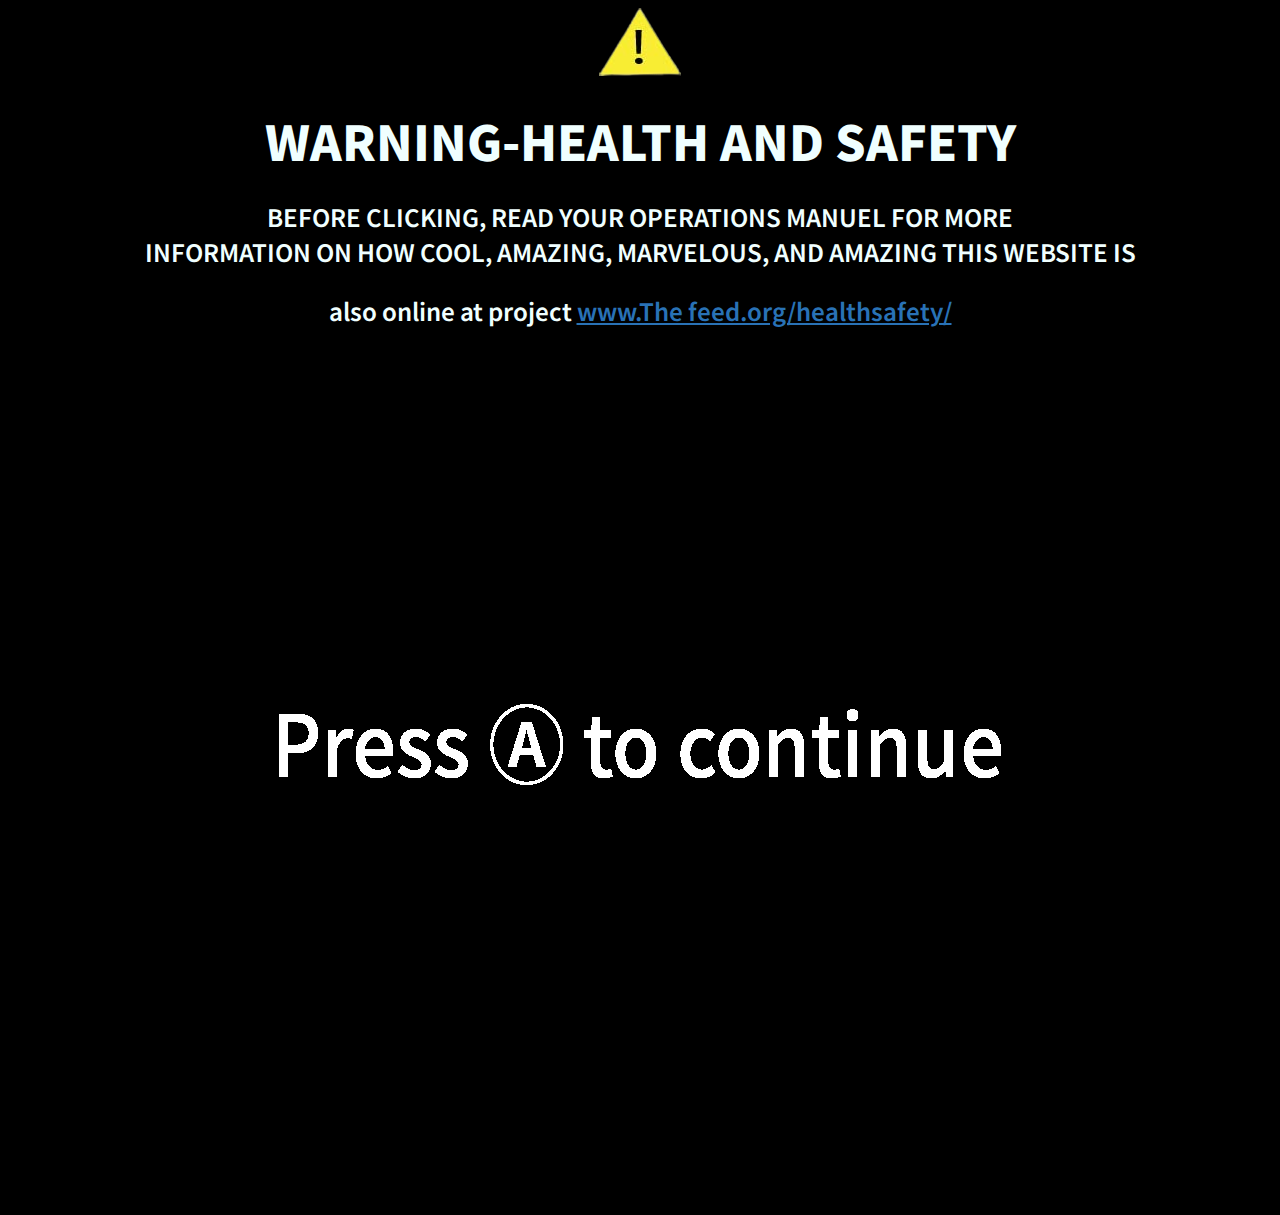
<file: index.html>
<!doctype html>

<html lang="en">

<head>
    <link rel="preconnect" href="https://fonts.googleapis.com">
<link rel="preconnect" href="https://fonts.gstatic.com" crossorigin>
<link href="https://fonts.googleapis.com/css2?family=Exo+2:ital,wght@0,100..900;1,100..900&family=Lato:ital,wght@0,100;0,300;0,400;0,700;0,900;1,100;1,300;1,400;1,700;1,900&family=Noto+Sans+JP:wght@100..900&family=Raleway:ital,wght@0,100..900;1,100..900&display=swap" 
rel="stylesheet">

    <link rel="preconnect" href="https://fonts.googleapis.com">
<link rel="preconnect" href="https://fonts.gstatic.com" crossorigin>
<link href="https://fonts.googleapis.com/css2?family=Exo+2:ital,wght@0,100..900;1,100..900&family=Lato:ital,wght@0,100;0,300;0,400;0,700;0,900;1,100;1,300;1,400;1,700;1,900&family=Raleway:ital,wght@0,100..900;1,100..900&display=swap"
rel="stylesheet">


    
    <meta charset="UTF-8">
    <link rel="stylesheet" href="css/index.css">
    
    <title></title>
   
     <nav>
    <img src="img/warning_sign-removebg-preview.png" alt="a yellow triangle with a black exclamation point in the middle"/>
        <p><strong> WARNING-HEALTH AND SAFETY</strong></p>
            <p> BEFORE CLICKING, READ YOUR OPERATIONS MANUEL FOR MORE <br>INFORMATION ON HOW COOL, AMAZING, MARVELOUS, AND AMAZING THIS WEBSITE IS</p>
            <p> also online at project   <a href="thefeed/thefeed.html">www.The feed.org/healthsafety/</a> </p> 
            <img src="img/press-a-to-start.gif" alt="a flickering set of words that say press a to start with the a having a circle around it"/>
        

        
    </nav>

    </head>

<body>

</body>
                   
</html>
</file>
<file: css/index.css>
body{
  text-align: center;
    background-color: black;
    font-family: "Noto Sans JP", sans-serif;
  font-optical-sizing: auto;
  font-weight: 600;
  font-style: normal;
  
  
  
}

a{
  
  text-align: center;
  color: #2972B6;
}
p strong{
  font-size: xxx-large;
}
p{
 font-weight: 600;
 font-size: x-large;
color: azure;
}
</file>
